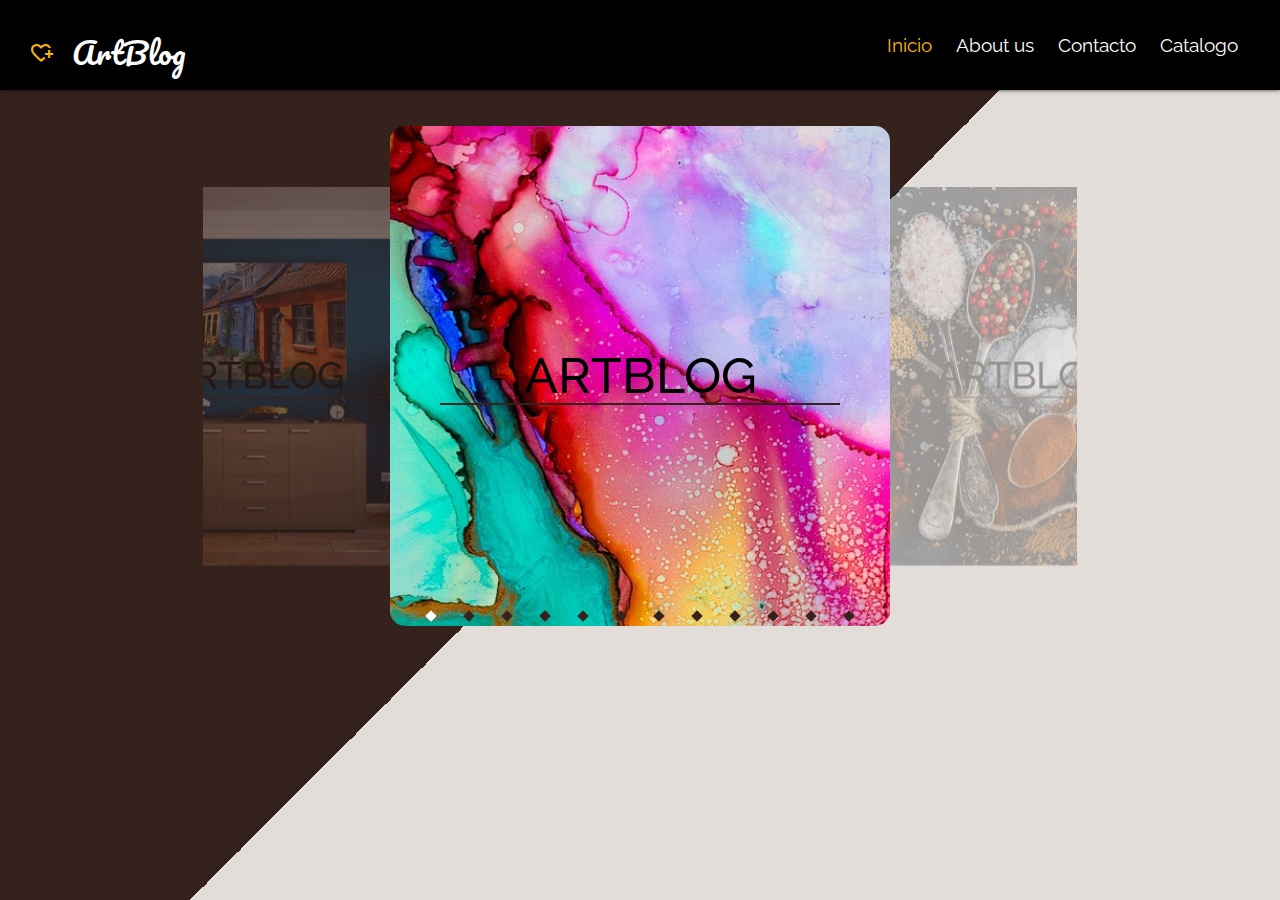
<file: carrusel.html>
<!DOCTYPE html>
<html lang="es">
<head>
    <meta charset="UTF-8">
    <meta name="viewport" content="width=device-width, initial-scale=1.0">
    <meta http-equiv="X-UA-Caompatible" content="ie=edge">
    <title>Grupo 25 - Carrusel</title>

    <!-- Materilize -->
    <!-- Compiled and minified CSS -->
    <link rel="stylesheet" href="https://cdnjs.cloudflare.com/ajax/libs/materialize/1.0.0/css/materialize.min.css">
   
    <!-- Fonts -->
    <link href="https://fonts.googleapis.com/css?family=Dancing+Script|Raleway:500,600&display=swap" rel="stylesheet">
    
    <!-- CSS Estilos -->
    <link rel="stylesheet" href="Carrusel/css/carrusel.css">

    <!--  -->

    <!-- Fonts Google  -->
    
    <link rel="preconnect" href="https://fonts.googleapis.com">
    <link rel="preconnect" href="https://fonts.gstatic.com" crossorigin>
    <link href="https://fonts.googleapis.com/css2?family=Pacifico&display=swap" rel="stylesheet">


    <link rel="preconnect" href="https://fonts.googleapis.com">
    <link rel="preconnect" href="https://fonts.gstatic.com" crossorigin>
    <link href="https://fonts.googleapis.com/css2?family=Tiro+Tamil&display=swap" rel="stylesheet"> 


    <link rel="preconnect" href="https://fonts.googleapis.com">
    <link rel="preconnect" href="https://fonts.gstatic.com" crossorigin>
    <link href="https://fonts.googleapis.com/css2?family=Bruno+Ace&display=swap" rel="stylesheet">


    <link rel="preconnect" href="https://fonts.googleapis.com">
    <link rel="preconnect" href="https://fonts.gstatic.com" crossorigin>
    <link href="https://fonts.googleapis.com/css2?family=Kalam:wght@300&display=swap" rel="stylesheet">

    <!--  -->

    <!-- Styles -->
    <link href="https://fonts.googleapis.com/css?family=Lora:400,700&display=swap" rel="stylesheet">
    <link rel="shortcut icon" href="favicon.ico" type="image/x-icon">

    <!-- Icon google -->

    <link rel="stylesheet" href="https://fonts.googleapis.com/css2?family=Material+Symbols+Outlined:opsz,wght,FILL,GRAD@20..48,100..700,0..1,-50..200" />

    

    
</head>
<body>


    <nav class="menu">
        <div class="logobox">
            <h1 class="logo"><a href="#">
               <i class="material-symbols-outlined">
                   heart_plus
               </i>
               ArtBlog
               
            </a>
            
           </h1>

            <span class="btn-menu"><i class="fas fa-bars"></i></span>
        </div>

        <div class="list-container">
            <ul class="lists">
                <li><a href="index.html" class="active">Inicio</a></li>
                <li><a href="sobreNosotros.html">About us</a></li>
                <li><a href="Contacto.html" target="_blank">Contacto</a></li>
                <li><a href="carrusel.html">Catalogo</a></li>
            </ul>
        </div>
    </nav>


    <div class="container">
        <div class="row">
            <div class="col s12">
                <h1 class="center-align titulo">¿Que te atrae hoy?</h1>

                <div class="carousel center-align">
                    <div class="carousel-item">
                        <h2 class="subtitulo">ArtBlog</h2>
                        <div class="linea-division"></div>
                        
                        <img src="Carrusel/img/art1.jpg" alt="">
                    </div>
                    <div class="carousel-item">
                        <h2 class="subtitulo">ArtBlog</h2>
                        <div class="linea-division"></div>
                        
                        <img src="Carrusel/img/art2.jpg" alt="">
                    </div>
                    <div class="carousel-item">
                        <h2 class="subtitulo">ArtBlog</h2>
                        <div class="linea-division"></div>
                        
                        <img src="Carrusel/img/art3.jpg" alt="">
                    </div>
                    <div class="carousel-item">
                        <h2 class="subtitulo">ArtBlog</h2>
                        <div class="linea-division"></div>
                        
                        <img src="Carrusel/img/art4.jpg" alt="">
                    </div>
                    <div class="carousel-item">
                        <h2 class="subtitulo">ArtBlog</h2>
                        <div class="linea-division"></div>
                        
                        <img src="Carrusel/img/art5.jpg" alt="">
                    </div>
                    <div class="carousel-item">
                        <h2 class="subtitulo">ArtBlog</h2>
                        <div class="linea-division"></div>
                        
                        <img src="Carrusel/img/art6.jpg" alt="">
                    </div>
                    <div class="carousel-item">
                        <h2 class="subtitulo">ArtBlog</h2>
                        <div class="linea-division"></div>
                        
                        <img src="Carrusel/img/art7.jpg" alt="">
                    </div>
                    <div class="carousel-item">
                        <h2 class="subtitulo">ArtBlog</h2>
                        <div class="linea-division"></div>
                        
                        <img src="Carrusel/img/art8.jpg" alt="">
                    </div>
                    <div class="carousel-item">
                        <h2 class="subtitulo">ArtBlog</h2>
                        <div class="linea-division"></div>
                        
                        <img src="Carrusel/img/art9.jpg" alt="">
                    </div>
                    <div class="carousel-item">
                        <h2 class="subtitulo">ArtBlog</h2>
                        <div class="linea-division"></div>
                        
                        <img src="Carrusel/img/art10.jpg" alt="">
                    </div>
                    <div class="carousel-item">
                        <h2 class="subtitulo">ArtBlog</h2>
                        <div class="linea-division"></div>
                        
                        <img src="Carrusel/img/art11.jpg" alt="">
                    </div>
                    <div class="carousel-item">
                        <h2 class="subtitulo">ArtBlog</h2>
                        <div class="linea-division"></div>
                        
                        <img src="Carrusel/img/art12.jpg" alt="">
                    </div>
                    

            </div>
        </div>
    </div>
    
   
    <!-- JS Main -->
    <script src="Carrusel/js/main.js"></script>

    <!-- Materialize -->

    <!-- Compiled and minified JavaScript -->
    <script src="https://cdnjs.cloudflare.com/ajax/libs/materialize/1.0.0/js/materialize.min.js"></script>

</body>
</html>
</file>
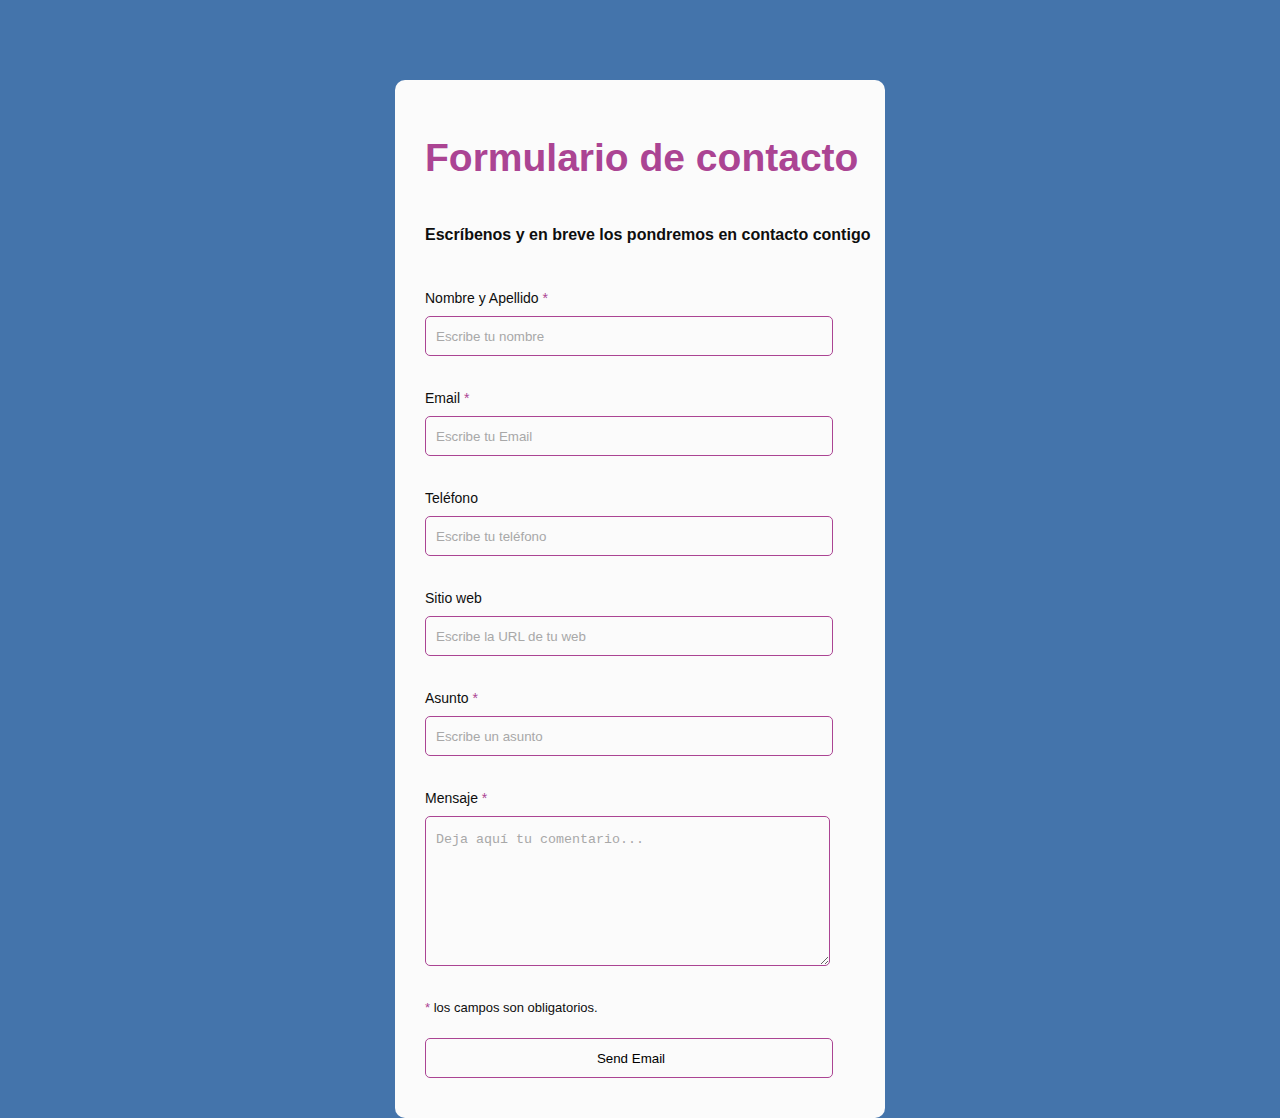
<file: Contacto.html>
<html lang="es">

<head>
	<meta charset="UTF-8">
	<title>Formulario de contacto</title>

	<link rel="stylesheet" type="text/css" href="contact-form.css">

</head>

<body>
	<form action="https://formsubmit.co/eduardomarcelocacciola@gmail.com" method="POST" />

	<div class="contact_form">

		<div class="formulario">
			<h1>Formulario de contacto</h1>
			<h3>Escríbenos y en breve los pondremos en contacto contigo</h3>

			<p>
				<label for="nombre" class="colocar_nombre">Nombre y Apellido
					<span class="obligatorio">*</span>
				</label>
				<input type="text" name="introducir_nombre" id="nombre" required="obligatorio"
					placeholder="Escribe tu nombre">
			</p>

			<p>
				<label for="email" class="colocar_email">Email
					<span class="obligatorio">*</span>
				</label>
				<input type="email" name="introducir_email" id="email" required="obligatorio"
					placeholder="Escribe tu Email">
			</p>

			<p>
				<label for="telefone" class="colocar_telefono">Teléfono
				</label>
				<input type="tel" name="introducir_telefono" id="telefono" placeholder="Escribe tu teléfono">
			</p>

			<p>
				<label for="website" class="colocar_website">Sitio web
				</label>
				<input type="url" name="introducir_website" id="website" placeholder="Escribe la URL de tu web">
			</p>

			<p>
				<label for="asunto" class="colocar_asunto">Asunto
					<span class="obligatorio">*</span>
				</label>
				<input type="text" name="introducir_asunto" id="assunto" required="obligatorio"
					placeholder="Escribe un asunto">
			</p>

			<p>
				<label for="mensaje" class="colocar_mensaje">Mensaje
					<span class="obligatorio">*</span>
				</label>
				<textarea name="introducir_mensaje" class="texto_mensaje" id="mensaje" required="obligatorio"
					placeholder="Deja aquí tu comentario..."></textarea>
			</p>
				
			<p class="aviso">
				<span class="obligatorio"> * </span>los campos son obligatorios.
			</p>
			<input type="submit" id="button" value="Send Email" >
						
		</div>
	</div>
</form>
</body>

</html>
</file>
<file: Carrusel/css/carrusel.css>
* {
    margin: 0; 
    padding: 0;
    box-sizing: border-box;
}

body { 
    min-height: 100vh;
    background-image: linear-gradient(-45deg, #e3ddd9 50%, #36221c 50%);
    font-family: 'Raleway', sans-serif;
}

.titulo {
    font-size: 40px;
    font-family: 'Dancing Script', cursive;
    margin-bottom: 40px;
    color: #fff;
}

.subtitulo {
    margin: 0;
    color: #000;
    display: inline;
    font-size: 50px;
    font-weight: 500;
    text-transform: uppercase;
    
    
}

.imgart { 
    color: #fff;
    margin: 7px 0;
    font-size: 50px;
    font-weight: 600;
    text-shadow: 2px 2px 1px rgba(0,0,0,0.7);
    font-family: 'Dancing Script', cursive;
    margin-top: 0;
}

.linea-division {
    width: 80%;
    height: 2px;
    background-color: #36221c;
}

/* ----------------------- */
/* -------- Menu --------  */
/* ----------------------- */

.menu{
    position:absolute;
    top: 0;
    left: 0;
    width: 100%;
    height: 90px;
    background: #000;
    display: flex;
    justify-content: space-between;
    align-items: center;
    z-index:9999;
}
.btn-menu{display: none;}
.menu .logobox{margin-left: 30px;}
.menu .logobox h1 > a{
    text-decoration: none;
    color:#fff;
    font-size: 30px;
    font-weight: 400;
    font-family: 'Pacifico', cursive; 
    
    
}
.menu .logobox h1 > a > i{color:#f8b30e; margin-right: 10px;}
.menu .list-container{margin-right: 30px;}
.menu .list-container .lists{display: flex;}
.menu .list-container .lists li{list-style: none;}

.menu .list-container .lists li a{
    text-decoration: none;
    color:#fff;
    font-size: 19px;
    margin:0px 7px;
    padding: 5px;
    border-radius: 3px;
    transition: 300ms;
}
.menu .list-container .lists li a:hover{color:#f8b30e;}
.menu .list-container .lists li a.active{color:#f8b30e;}




/* ----------------------- */
/* Estilos de Materialize  */
/* ----------------------- */

.carousel{
    min-height: 500px;
}


.carousel .carousel-item{
    display: flex;
    flex-direction: column;
    justify-content: center;
    align-items: center;
    user-select: none;
    /* background: #ccc; */
    width: 500px;
    height: 500px;

}

.carousel .carousel-item img {
    width: 100%;
    height: 100%;
    object-fit: cover;
    position: absolute;
    top: 0;
    left: 0;
    z-index: -1;
    border-radius: 15px;
    
}

.carousel .indicators .indicator-item {
    border-radius: 0;
    transform:  rotate(45deg);
    margin: 0px 15px;
    background: #36221c;
}
</file>
<file: contact-form.css>
body{
	height: 100%; 
	font-family: 'Noto Sans', sans-serif;
  background-color: #4474ab; 
}


.contact_form{	
	width: 460px; 
  height: auto;
  margin: 80px auto;
	border-radius: 10px;  
	padding-top: 30px;
	padding-bottom: 20px;  
  background-color: #fbfbfb; 
  padding-left: 30px; 
}


input{
	background-color: #fbfbfb; 
	width: 408px; 
	height: 40px; 
	border-radius: 5px;  
	border-style: solid; 
	border-width: 1px; 
	border-color: #ab4493; 
	margin-top: 10px;  
	padding-left: 10px;
  margin-bottom: 20px; 
}


textarea{
  background-color: #fbfbfb; 
	width: 405px; 
	height: 150px; 
	border-radius: 5px;  
	border-style: solid; 
	border-width: 1px; 
	border-color: #ab4493; 
	margin-top: 10px;  
	padding-left: 10px;
  margin-bottom: 20px; 
  padding-top: 15px; 
}


label{
  display: block; 
	float: center; 	
}


button{
	height: 45px; 
	padding-left: 5px;
	padding-right: 5px; 	
	margin-bottom: 20px; 
	margin-top: 10px; 	
	text-transform: uppercase;
	background-color: #ab4493; 
	border-color: #ab4493; 
	border-style: solid; 
	border-radius: 10px;	
	width: 420px;   
  cursor: pointer;
}


button p{
	color: #fff; 
}


span{
	color: #ab4493; 
}


.aviso{
	font-size: 13px;  
	color: #0e0e0e;  
}


h1{
	font-size: 39px;  
	text-align: letf; 
	padding-bottom: 20px; 
	color: #ab4493;
}


h3{
	font-size: 16px; 
	padding-bottom: 30px;
	color: #0e0e0e;   
}


p{
	font-size: 14px; 
	color: #0e0e0e; 
}


::-webkit-input-placeholder {
 color: #a8a8a8;
}


::-webkit-textarea-placeholder {
 color: #a8a8a8;
}


.formulario input:focus{
	outline:0;
	border: 1px solid #97d848;
}


.formulario textarea:focus{
	outline:0;
	border: 1px solid #97d848;
}
</file>
